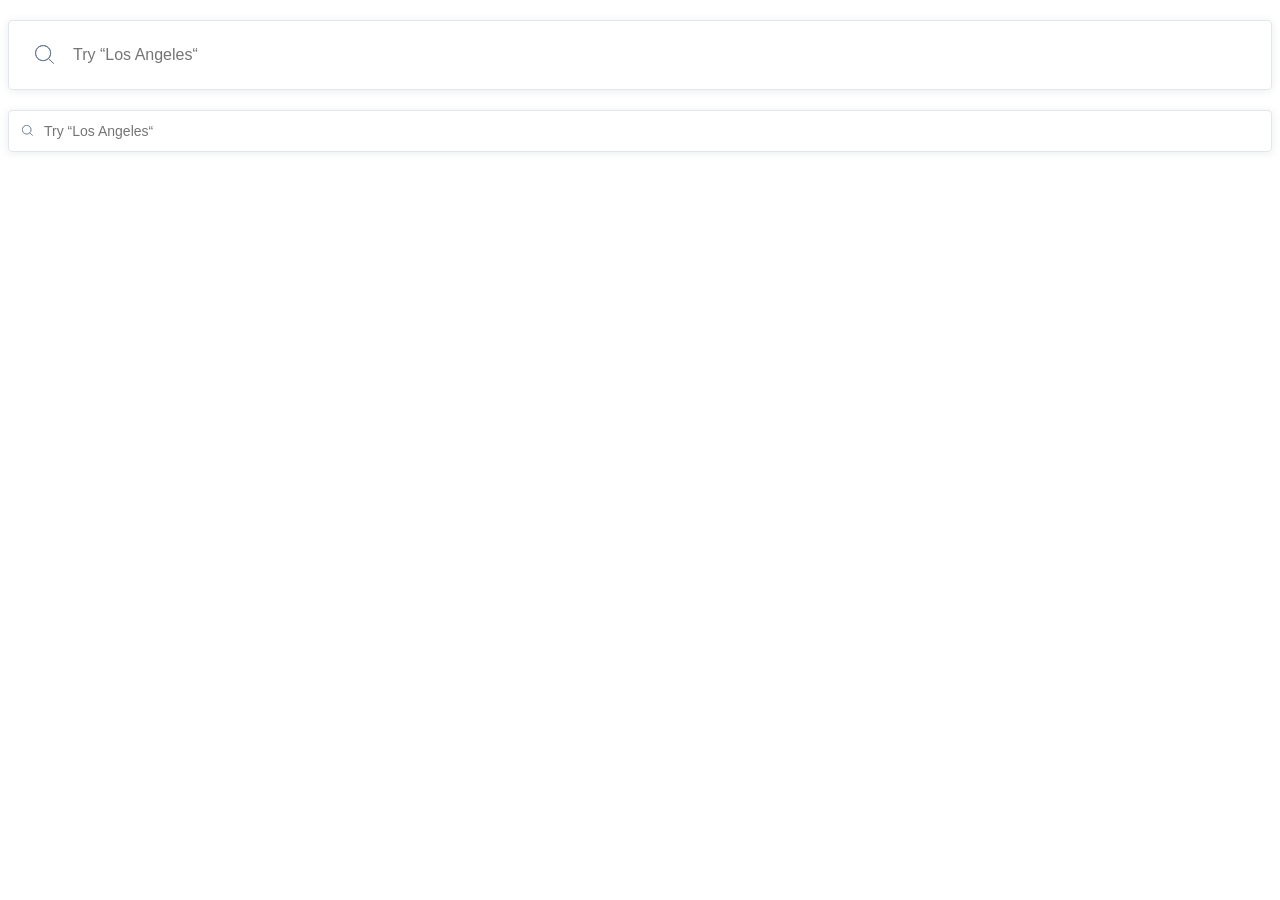
<file: index.html>
<!doctype html><html lang="en"><head><meta charset="utf-8"><meta name="viewport" content="width=device-width, user-scalable=no, initial-scale=1.0, maximum-scale=1.0, minimum-scale=1.0"><meta http-equiv="X-UA-Compatible" content="ie=edge"><title>Document</title><link rel="stylesheet" href="index.4e1451ec.css"></head><body> <form class="searchbar searchbar--large" data-qa="big"> <div class="searchbar__icon"></div> <input class="searchbar__input" type="text" data-qa="keypress" placeholder="Try “Los Angeles“"> </form> <form class="searchbar searchbar--small" data-qa="small"> <div class="searchbar__icon"></div> <input class="searchbar__input" type="text" placeholder="Try “Los Angeles“"> </form> </body></html>
</file>
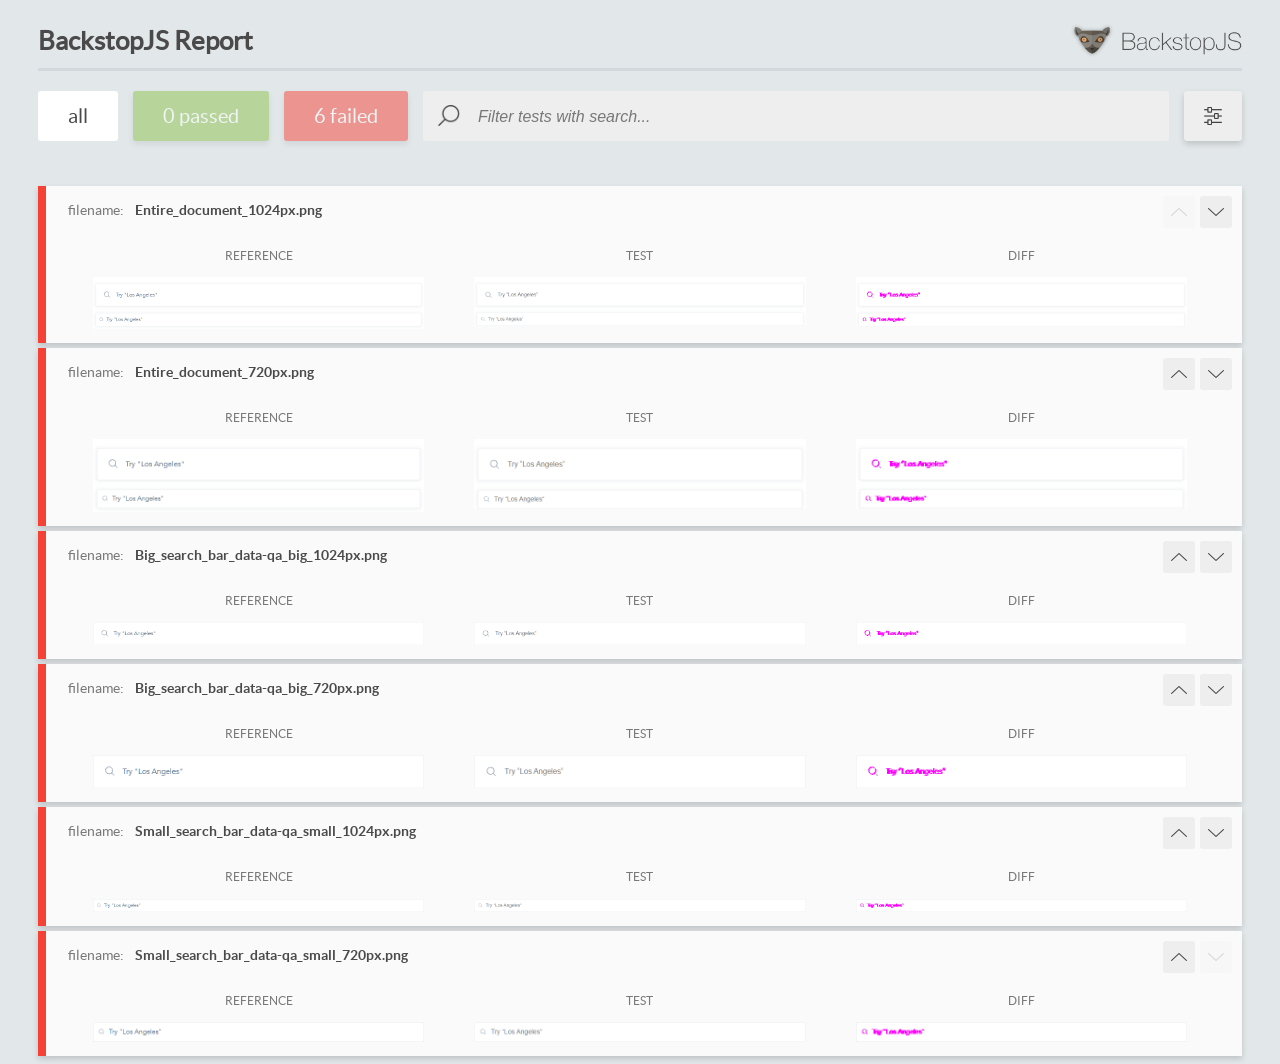
<file: report/html_report/index.html>
<!DOCTYPE html>
<html>
  <head>
    <meta charset="utf-8">
    <!-- Disable Cache -->
    <meta http-equiv="Cache-Control" content="no-cache, no-store, must-revalidate">
    <meta http-equiv="Pragma" content="no-cache">
    <meta http-equiv="Expires" content="0">

    <title>BackstopJS Report</title>

    <style>
      @font-face {
          font-family: 'latoregular';
          src: url('./assets/fonts/lato-regular-webfont.woff2') format('woff2'),
              url('./assets/fonts/lato-regular-webfont.woff') format('woff');
          font-weight: 400;
          font-style: normal;
      }
      @font-face {
          font-family: 'latobold';
          src: url('./assets/fonts/lato-bold-webfont.woff2') format('woff2'),
              url('./assets/fonts/lato-bold-webfont.woff') format('woff');
          font-weight: 700;
          font-style: normal;
      }

      .ReactModal__Body--open {
          overflow: hidden;
      }
      .ReactModal__Body--open .header {
        display: none;
      }

    </style>
  </head>
  <body style="background-color: #E2E7EA">
    <div id="root">

    </div>
    <script>
      function report (report) { // eslint-disable-line no-unused-vars
        window.tests = report;
      }
    </script>
    <script src="config.js"></script>
    <script src="index_bundle.js"></script>
  </body>
</html>
</file>
<file: index.4e1451ec.css>
@font-face{font-family:Avenir;src:url(Avenir-Book.657c3568.ttf)format("woff2"),url(Avenir-Heavy.01d9ab74.ttf)format("woff"),url(Avenir.8bcf8c72.ttc)format("truetype");font-weight:300;font-style:normal;font-display:swap}body{margin:0;padding:0 8px;font-family:Avenir,Helvetica,Arial,sans-serif}.searchbar{box-sizing:border-box;border:1px solid #e1e7ed;border-radius:4px;align-items:center;width:100%;margin-top:20px;display:flex;box-shadow:0 1px 8px #3d4e611a}.searchbar:hover,.searchbar:focus-within{box-shadow:0 3px 8px #3d4e6133}.searchbar__icon{background-image:url(Search.ccd3c07b.svg);background-position:50%;background-repeat:no-repeat;background-size:contain;display:block}.searchbar__input{color:#3d4e61;letter-spacing:0%;border:none;font-weight:300}.searchbar__input:focus{text-shadow:0 4px 4px #00000040;outline:none}.searchbar--large{height:70px;padding-top:25px;padding-bottom:26px;padding-left:26px}.searchbar--small{height:42px;padding-top:15px;padding-bottom:16px;padding-left:13px}.searchbar--large .searchbar__icon{width:19px;height:19px}.searchbar--large .searchbar__input{margin-left:17px;font-size:16px;line-height:16px}.searchbar--small .searchbar__icon{width:11px;height:11px}.searchbar--small .searchbar__input{margin-left:9px;font-size:14px;line-height:14px}
/*# sourceMappingURL=index.4e1451ec.css.map */
</file>
